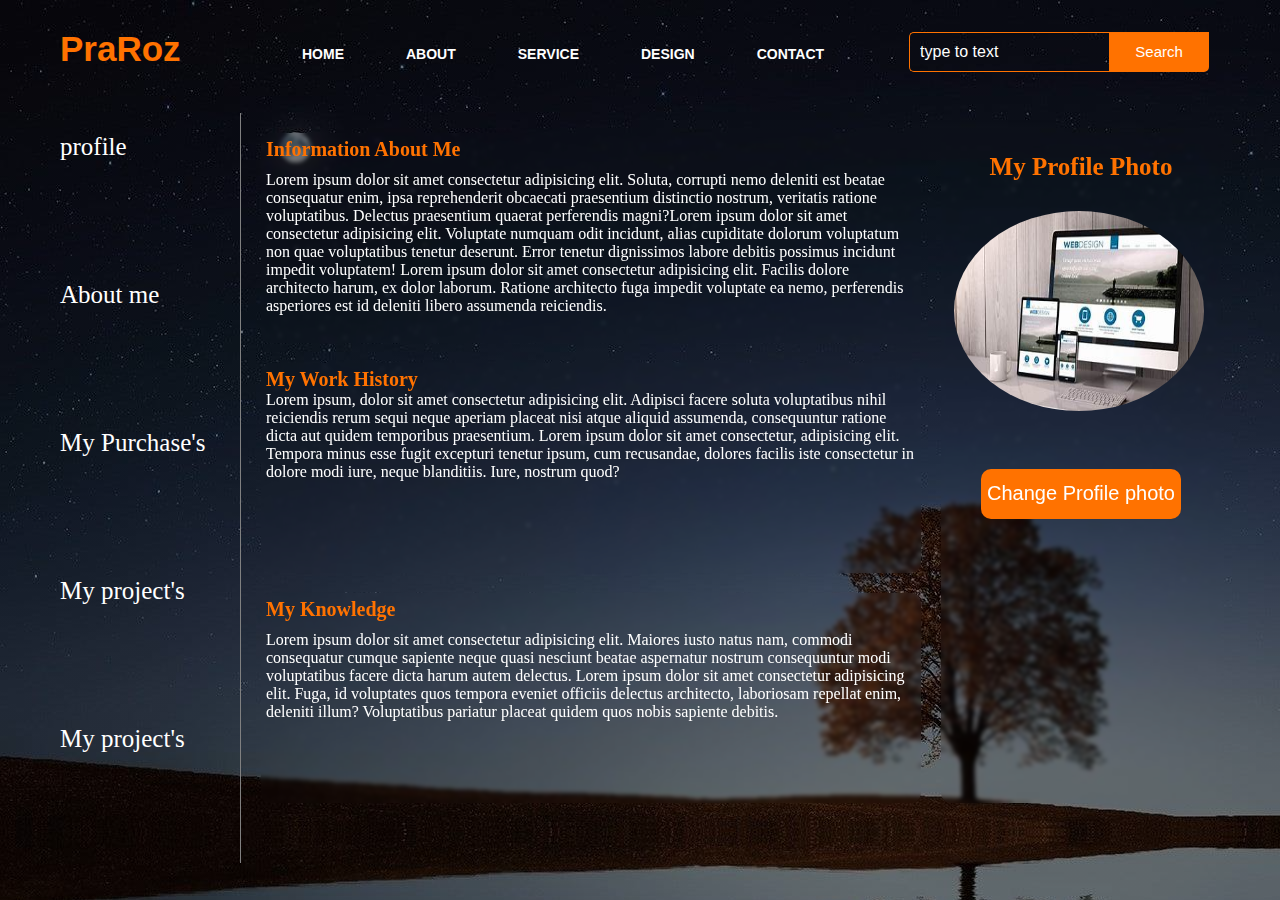
<file: project3/profile.html>
<!DOCTYPE html>
<html lang="en">
<head>
    <meta charset="UTF-8">
    <meta name="viewport" content="width=device-width, initial-scale=1.0">
    <title>profile</title>
    <link rel="stylesheet" href="style/style.css">
</head>
<body>
    <div class="main22">
        <div class="navbar">
            <div class="icon">
                <h2 class="logo">PraRoz</h2>
            </div>

            <div class="manu">
                <ul>
                    <li><a href="index.html">HOME</a></li>
                    <li><a href="about.html">ABOUT</a></li>
                    <li><a href="service.html">SERVICE</a></li>
                    <li><a href="design.html">DESIGN</a></li>
                    <li><a href="contact.html">CONTACT</a></li>
                </ul>
            </div>
            <div class="search">
                <input class="srch" type="search" name="" placeholder="type to text">
                <a href="#"> <button class="btn">Search</button> </a>
            </div>

        </div>
    <div style="display: flex;">
    <div class="NavBarforprofile">
        <div class="profileforprofile"><a href="">profile</a></div>
        <div class="Aboutmerofprofile"><a href="">About me</a></div>
        <div class="purchaseforprofile"><a href="#">My Purchase's</a></div>
        <div class="Project'sforprofile"><a href="#">My project's</a></div>
        <div class="degreesforprofile"><a href="#">My project's</a></div>
    </div>
   <div>
    <div class="MainforNavBar">
        <div class="MyDescription">
            <h3>Information About Me</h3>
            <p>Lorem ipsum dolor sit amet consectetur adipisicing elit. Soluta,
                 corrupti nemo deleniti est beatae consequatur enim, ipsa reprehenderit obcaecati praesentium distinctio nostrum,
                  veritatis ratione voluptatibus. Delectus praesentium quaerat perferendis magni?Lorem ipsum dolor sit amet consectetur adipisicing elit.
                   Voluptate numquam odit incidunt, alias cupiditate dolorum voluptatum non quae voluptatibus tenetur deserunt.
                    Error tenetur dignissimos labore debitis possimus incidunt impedit voluptatem! Lorem ipsum dolor sit amet consectetur adipisicing elit.
                 Facilis dolore architecto harum, ex dolor laborum. Ratione architecto fuga impedit voluptate ea nemo, perferendis asperiores est id deleniti libero assumenda reiciendis.</p>
        </div>
        
        <div class="workHistory">
            <h3>My Work History</h3>
            <p>Lorem ipsum, dolor sit amet consectetur adipisicing elit.
                 Adipisci facere soluta voluptatibus nihil reiciendis rerum sequi neque aperiam placeat nisi atque aliquid assumenda,
                  consequuntur ratione dicta aut quidem temporibus praesentium. Lorem ipsum dolor sit amet consectetur, adipisicing elit. Tempora minus esse fugit excepturi tenetur ipsum,
                   cum recusandae, dolores facilis iste consectetur in dolore modi iure, neque blanditiis. Iure, nostrum quod?</p>
        </div>
        <div class="Myknowledge">
            <h3>My Knowledge</h3>
            <p>Lorem ipsum dolor sit amet consectetur adipisicing elit. Maiores iusto natus nam, commodi consequatur cumque
                 sapiente neque quasi nesciunt beatae aspernatur nostrum consequuntur modi voluptatibus facere dicta harum autem delectus.
                Lorem ipsum dolor sit amet consectetur adipisicing elit. Fuga, id voluptates quos tempora eveniet officiis delectus architecto,
                 laboriosam repellat enim, deleniti illum? Voluptatibus pariatur placeat quidem quos nobis sapiente debitis.</p>
        </div>
    </div>
</div>
<div class="photoforprofile">
    <h3>My Profile Photo</h3>
    <div class="profilephoto"><img src="style/th.jpg" width="250px" height="200px"  style="border-radius: 50%;"></div>
    <div><button class="changeprofilephoto">Change Profile photo</button></div>
</div>
    </div> 
</div>
</body>
</html>
</file>
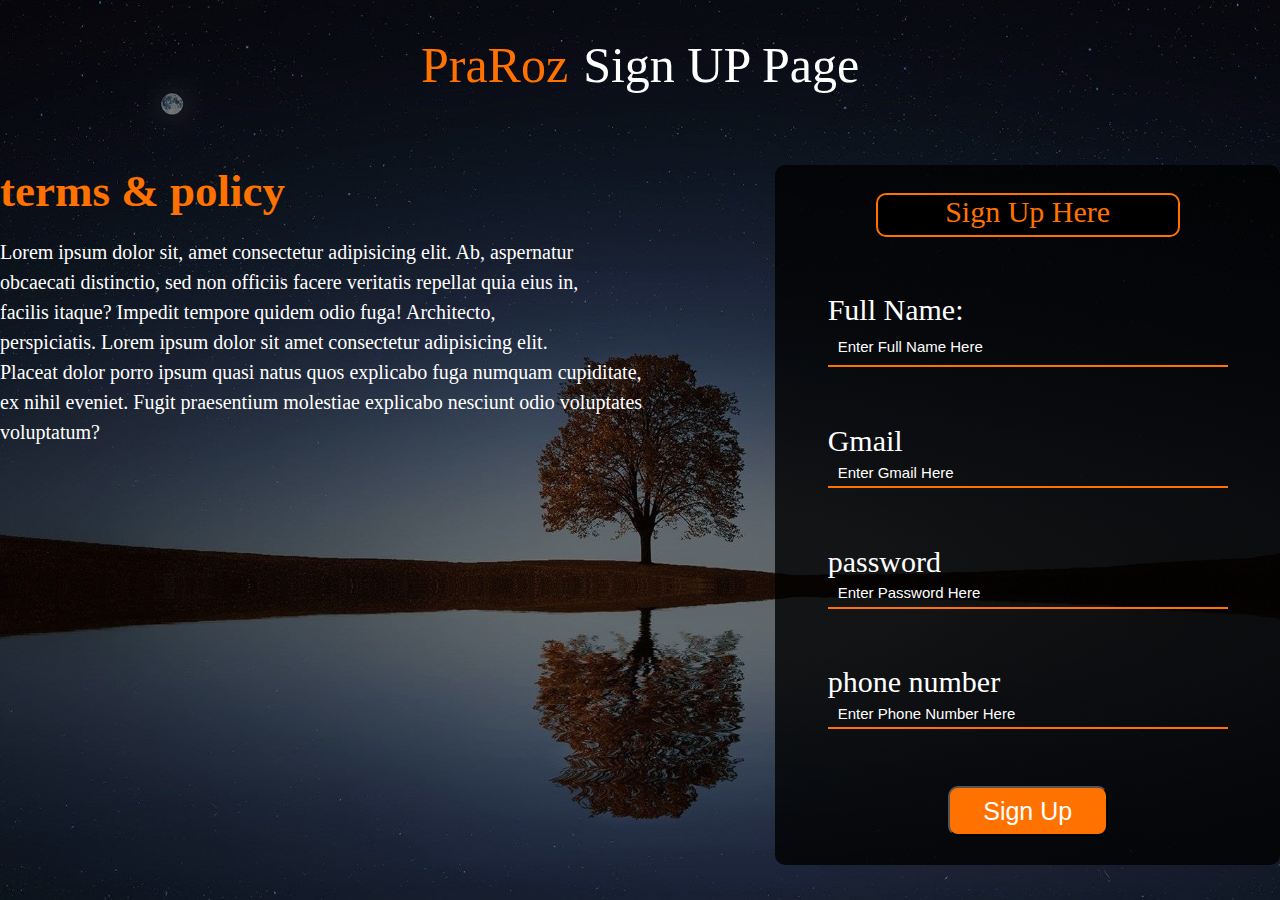
<file: project3/signup.html>
<html>
<html lang="en">
<head>
    <meta charset="UTF-8">
    <meta name="viewport" content="width=device-width, initial-scale=1.0">
    <title>Document</title>
    <link rel="stylesheet" href="style/style.css">
</head>
<body>
    <div class="signupmain">

        <div class="signuppage">
           <p>PraRoz</p>Sign UP Page
        </div>

        <div class="signupmain2">
        
        <div class="policy">
            <h1>terms & policy</h1>
            <p>Lorem ipsum dolor sit, amet consectetur adipisicing elit.  Ab, aspernatur <br> obcaecati distinctio, sed non officiis facere veritatis repellat quia eius in, <br>
                 facilis itaque? Impedit tempore quidem odio fuga! Architecto, <br> perspiciatis. Lorem ipsum dolor sit amet consectetur adipisicing elit. <br>
                  Placeat dolor porro ipsum quasi natus quos explicabo fuga numquam cupiditate,<br>
                   ex nihil eveniet. Fugit praesentium molestiae explicabo nesciunt odio voluptates voluptatum?</p>
        </div>

        <div class="box">

        <div class="siguphere">
            Sign Up Here
        </div>

        <div class="fullname">
            <label for="text" id="FullName">Full Name:</label><br>
            <input type="text" placeholder="Enter Full Name Here" id="name">
        </div>

        <div class="forgmail">
            <label for="text" id="EnterGmail">Gmail</label><br>
            <input type="text" placeholder="Enter Gmail Here" id="Gmail">
        </div>

        <div class="forpassword">
            <label for="password" id="EnterPassword">password</label><br>
            <input type="password" name="password" placeholder="Enter Password Here" id="password">
        </div>

        <div class="forphone">
            <label for="phone" id="EnterPhone">phone number</label><br>
            <input type="number" placeholder="Enter Phone Number Here" id="phone">
        </div>

        <button class="button" onclick="SignUp()">Sign Up</button>
    </div>

        </div>

    </div>


    <script src="js/index.js"></script>
</body>
</file>
<file: project3/style/style.css>
* {
margin: 0;
padding: 0;
}

.main {
    width: 100%;
    background: linear-gradient(to top, rgba(0,0,0,0.5)50%,rgba(0,0,0,0.5)50%), url(1.jpg);
    background-position: center;
    background-size: cover;
    height: 100vh;
    
}

.navbar {
    width: 1200px;
    height: 75px;
    margin: auto;
}

.icon {
    width: 200px;
    float: left;
    height: 70px;
}

.logo {
    color: #ff7200;
    font-size: 35px;
    font-family: Arial, Helvetica, sans-serif;
    padding-left: 20px;
    float: left;
    padding-top: 10px;
}

.menu {
    width: 400px;
    float: left;
    height: 70px;
}

ul {
    float: left;
    display: flex;
    justify-content: center;
    align-items: center;
}

ul li {
    list-style: none;
    margin-left: 62px;
    margin-top: 27px;
    font-size: 14px;
}

ul li a {
    text-decoration: none;
    color: #fff;
    font-family: Arial;
    font-weight: bold;
    transition: 0.4s ease-in-out;
}

ul li a:hover {
    color: #ff7200;
}

.search {
    width: 330px;
    float: left;
    margin-left: 85px;
}

.srch {
    font-family: 'Times New Roman';
    width: 200px;
    height: 40px;
    background: transparent;
    border: 1px solid #ff7200;
    margin-top: 13px;
    color: #fff;
    border-right: none;
    font-size: 16px;
    float: left;
    padding: 10px;
    border-bottom-left-radius: 5px;
    border-top-left-radius: 5px;
}

.btn {
    width: 100px;
    height: 40px;
    background: #ff7200;
    border: 2px solid #ff7200;
    margin-top: 13px;
    color: #fff;
    font-size: 15px;
    border-bottom-right-radius: 5px;
    border-bottom-right-radius: 5px;
}

.btn:hover {
    outline: none;
}

.srch:focus {
    outline: none;
}

.content {
    width: 1200px;
    height: auto;
    margin: auto;
    color: #fff;
    position: relative;
}

.content .par {
    padding-left: 20px;
    padding-bottom: 25px;
    font-family: Arial;
    letter-spacing: 1.2px;
    line-height: 30px;  
}

.content h1 {
    font-family: 'Times New Roman';
    font-size: 50px;
    padding-left: 20px;
    margin-top: 9%;
    letter-spacing: 2px;
}

.content .cn {
    width: 160px;
    height: 40px;
    background: #ff7200;
    border: none;
    margin-bottom: 10px;
    margin-left: 20px;
    font-size: 18px;
    border-radius: 10px;
    cursor: pointer;
    transition: .5s ease;
}

.content .cn a {
    text-decoration: none;
    color: #000;
    transition: .3s ease;
}

.cn:hover {
    background-color: #fff;
}

.content span {
    color: #ff7200;
    font-size: 60px;
}

.form {
    width: 250px;
    height: 380px;
    background: linear-gradient(to top, rgba(0,0,0,0.8)50%,rgba(0,0,0,0.8)50%);
    position: absolute;
    top: -20px;
    left: 870px;
    border-radius: 10px;
    padding: 25px;
}

.form h2 {
    width: 220px;
    font-family: sans-serif;
    text-align: center;
    color: #fff;
    font-size: 22px;
    background-color: #ff7200;
    border-radius: 10px;
    margin: 2px;
    padding: 8px;
}

.form input {
    width: 240px;
    height: 35px;
    background: transparent;
    border: 1px  solid #ff7200;
    border-top: none;
    border-left: none;
    border-right: none;
    margin-top: 30px;
    color: #fff;
    font-size: 15px;
    letter-spacing: 1px;
    font-family: sans-serif;
}

.form input:focus {
    outline: none;
}

input::placeholder {
    color: #fff;
    font-family: Arial;
}

.btnn{
    width: 240px;
    height: 40px;
    background: #ff7200;
    color: #fff;
    border-radius: 10px;
    margin-top: 30px;
    font-size: 18px;
    cursor: pointer;
    transition: .5s ease;
}

.btnn a{
    text-decoration: none;
    color: #000;
    font-weight: bold;
}

.btnn:hover {
    color: #ff7200;
    background: #fff;
    transition: .3s ease;
}
.form .link {
    font-family: Arial, Helvetica, sans-serif;
    font-size: 17px;
    padding-top: 20px;
    text-align: center;
}

.form .link a {
    text-decoration: none;
    color: #ff7200;
}

.liw {
    padding-top: 15px;
    padding-bottom: 10px;
    text-align: center;
}

.icons a {
    text-decoration: none;
    color: #fff;
}

.icons ion-icon {
    color: #fff;
    font-size: 30px;
    padding-left: 14px;
    padding-top: 5px;
    transition: .4s ease;
}

.icons ion-icon:hover {
    
    color: #ff7200;}

.h21{
    font-size: 30px;
    text-align: center;
    color: #ff7200;
}

.p1 {
    font-size: 20px;
    text-align: center;
}

.img11 img {
    width: 500px;
    padding-top: 30px;
    padding-bottom: 20px;
    align-items: center;
    justify-content: center;
    margin: auto;
}

.img11 {
    display: flex;
    align-items: center;
    justify-content: center;
    margin: auto;
}


/*sign up style*/
.signupmain {
    width: 100%;
    background: linear-gradient(to top, rgba(0,0,0,0.5)50%,rgba(0,0,0,0.5)50%), url(1.jpg);
    background-position: center;
    background-size: cover;
    height: 100vh;
    display: grid;
}

.signupmain2 {
    display: flex;
    margin: auto;
}

.signuppage {
    color: white;
    font-size: 50px;
    align-items: center;
    text-align: center;
    margin: auto;
    display: flex;
}

.signuppage p {
    color: #ff7200;
    padding-right: 15px;
}

.box {
    width: 550px;
    height: 700px;
    background: linear-gradient(to top, rgba(0,0,0,0.8)50%,rgba(0,0,0,0.8)50%);
    display: grid;
    place-items: center;
    border-radius: 10px;
    margin-left: 90px;
}

.policy h1 {
    color: #ff7200;
    font-size: 45px;
    margin-bottom: 20px;
}
.policy p {
    color: white;
    font-size: 20px;
    line-height: 30px;
    
} 


.siguphere {
    height: 40px;
    width: 300px;
    color: #ff7200;
    background-color: #000;
    border: 2px solid #ff7200;
    font-size: 30px;
    border-radius: 10px;
    text-align: center;
    align-items: center;
    margin: auto;
    
}

.fullname {
    color: white;
    font-size: 30px;
    
}
.fullname input {
    width: 400px;
    height: 40px;
    font-size: 15px;
    border-top: none;
    border-left: none;
    border-right: none;
    border-color: #ff7200;
    background: fixed;
    color: #fff;
    padding: 10px;
}

.forgmail{
    color: white;
    font-size: 30px;
    
}

.forgmail input {
    width: 400px;
    height: 30px;
    font-size: 15px;
    border-top: none;
    border-left: none;
    border-right: none;
    border-color: #ff7200;
    background: fixed;
    padding: 10px;
    color: #fff;
}

.forpassword {
    color: white;
    font-size: 30px;
    
}

.forpassword input {
    width: 400px;
    height: 30px;
    font-size: 15px;
    border-top: none;
    border-left: none;
    border-right: none;
    border-color: #ff7200;
    background: fixed;
    color: #fff;
    padding: 10px;
}

.forphone {
    color: white;
    font-size: 30px;
    
}

.forphone input {
    width: 400px;
    height: 30px;
    font-size: 15px;
    border-top: none;
    border-left: none;
    border-right: none;
    border-color: #ff7200;
    background: fixed;
    color: #fff;
    padding: 10px;
}

.button {
    height: 50px;
    width: 160px;
    font-size: 25px;
    background-color: #ff7200;
    color: #fff;
    border-radius: 10px;
    transition: .5s ease;
}

.button:hover {
    transition: background-color .5s ease;
    background-color: #fff;
    color: #ff7200;
}



/*profile style's*/

.main22{
    display: grid;
    justify-content: center;
    height: 100vb;
    background: linear-gradient(to top, rgba(0,0,0,0.5)50%,rgba(0,0,0,0.5)50%), url(1.jpg);
}

.NavBarforprofile {
    width: 200px;
    height: 750px;
    border: 1px solid grey;
    border-left: none;
    border-top: none;
    border-bottom: none;
    color: white;
    
}

.NavBarforprofile div {
    font-size: 25px;
    padding-top: 20px;
    padding-bottom: 100px;
    padding-left: 20px;
}

.NavBarforprofile div a {
    text-decoration: none;
    color: #fff;
    transition: .5s ease;
}

.NavBarforprofile div a:hover {
    transition: .5s ease;
    color: #ff7200;
}

.MainforNavBar {
    color: white;
}

.MyDescription {
    width: 650px;
    height: 200px;
    backdrop-filter: blur(2px);
    margin-top: 20px;
    margin-left: 20px;
    padding: 5px;
    border-radius: 10px;
    
}

.MyDescription h3 {
    font-size: 20px;
    color: #ff7200;
}

.MyDescription p {
    color: #fff;
    font-size: 16px;
    margin-top: 10px;
} 

.photoforprofile {
    width: 270px;
    height: 660px;
    
    backdrop-filter: blur(2px);
    padding: 5px;
    margin-top: 20px;
    border-radius: 10px;
    color: #ff7200;
}

.photoforprofile h3 {
    text-align: center;
    margin-top: 15px;
    font-size: 25px;
}

.profilephoto {
    width: 250px;
    height: 250px;
    margin: 8px;
    margin-top: 30px;
}

.changeprofilephoto {
    background-color: #ff7200;
    height: 50px;
    width: 200px;
    font-size: 20px;
    display: grid;
    align-items: center;
    text-align: center;
    margin: auto;
    border-radius: 10px;
    border: none;
    text-decoration: none;
    color: #fff;
    transition: .3s ease;
}

.changeprofilephoto:hover {
    transition: .3s ease;
    color: #ff7200;
    background-color: #fff;
}

.workHistory {
    width: 650px;
    height: 200px;
    backdrop-filter: blur(2px);
    margin: 20px;
    padding: 5px;
    border-radius: 10px;
    
}

.workHistory h3 {
    color: #ff7200;
    font-size: 20px;
}

.workHistory p {
    color: #fff;
}

.Myknowledge {
    width: 650px;
    height: 200px;
    backdrop-filter: blur(2px);
    margin: 20px;
    padding: 5px;
    border-radius: 10px;
}

.Myknowledge h3 {
    font-size: 20px;
    color: #ff7200;
}

.Myknowledge p {
    color: #fff;
    margin-top: 10px;
}
</file>
